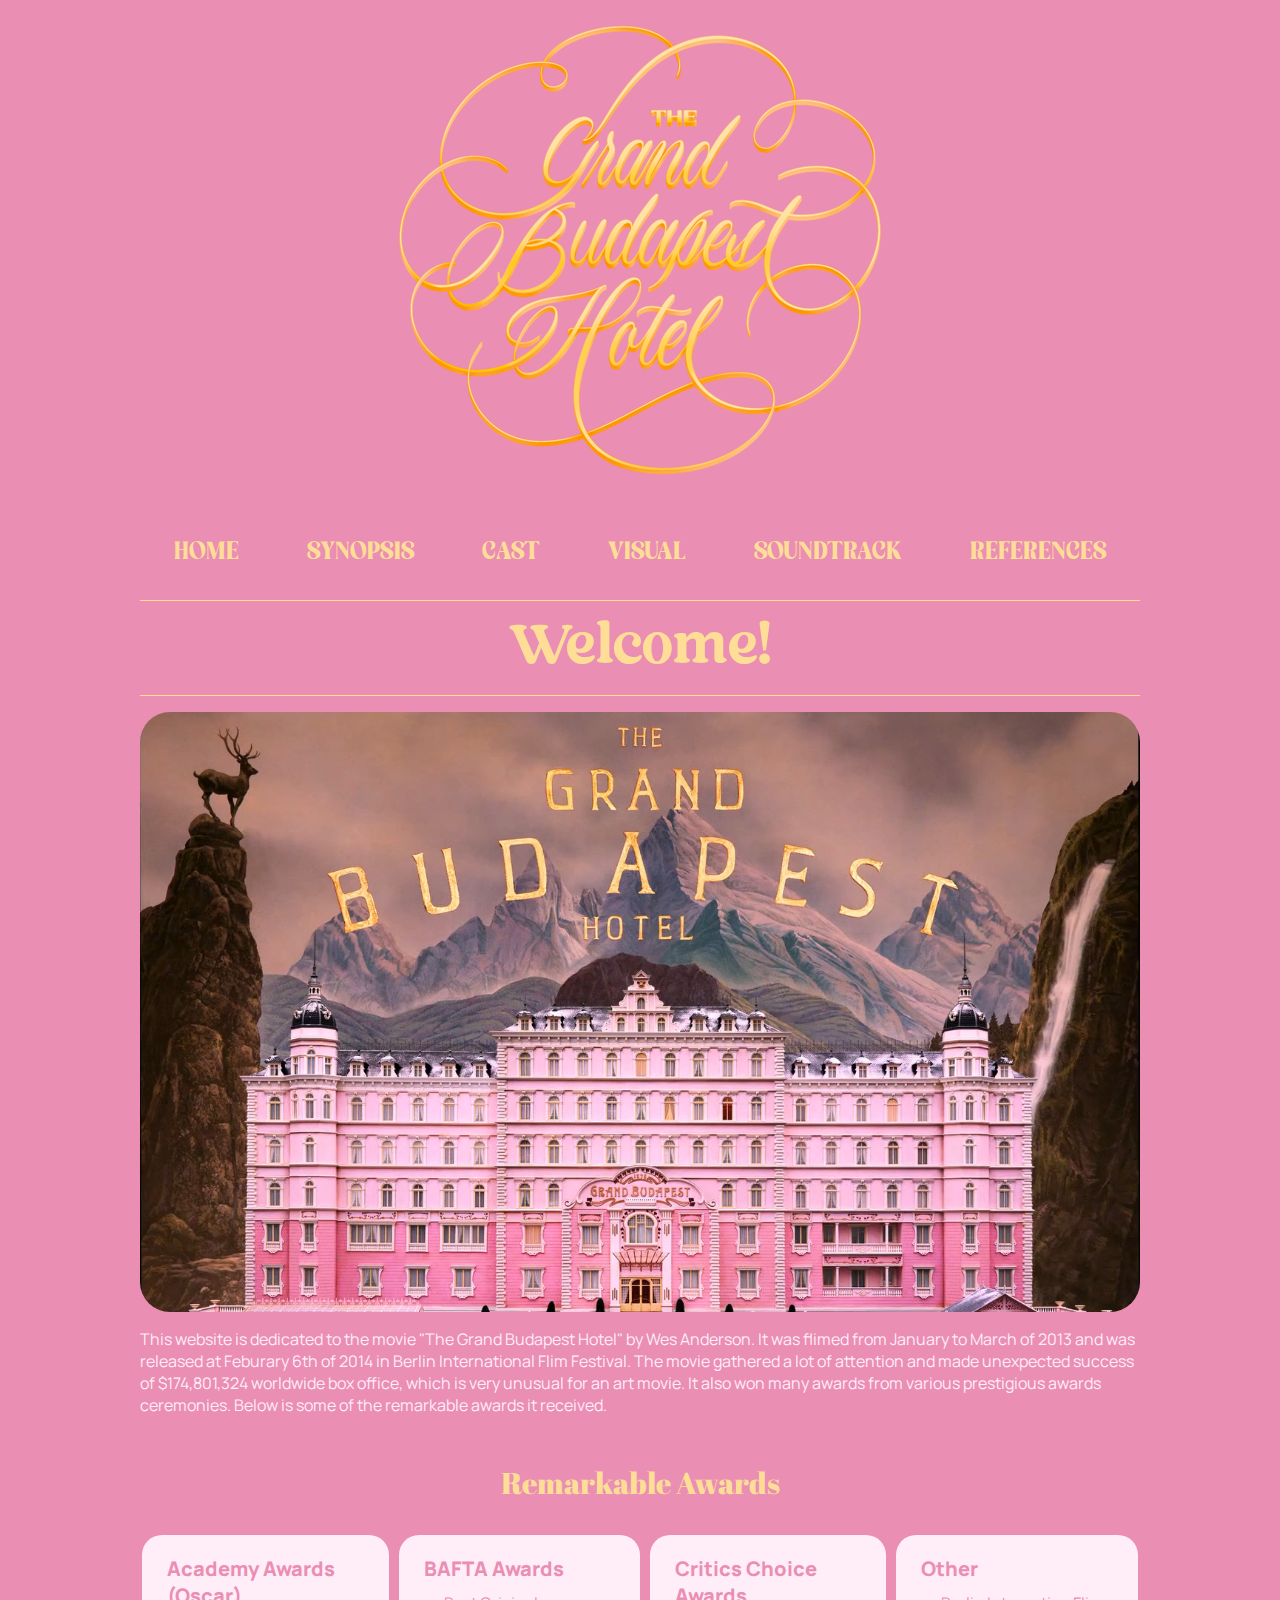
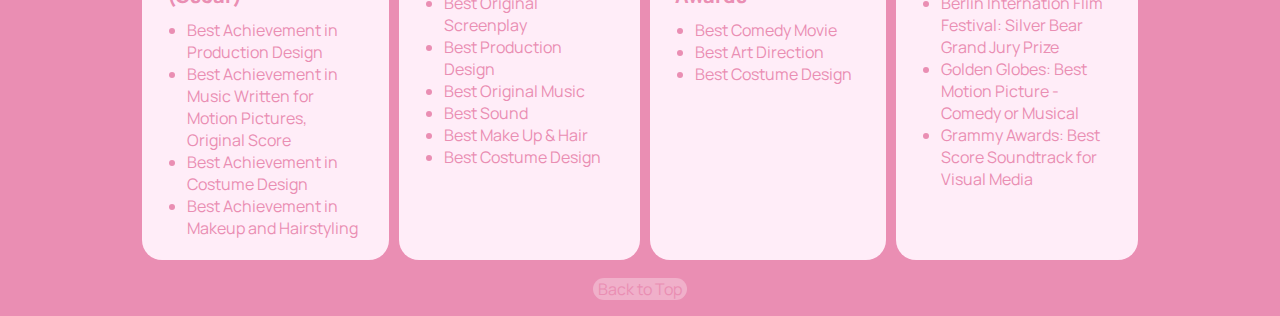
<file: index.html>
<!DOCTYPE html>
<html>
<head>
    <title> Home | The Grand Budapest Hotel </title>
    <link rel="stylesheet" href="stylesheet.css">
    <link rel="shortcut icon" type="x-icon" href="images/icon.png">
</head>
<body>
    <table cellpadding="0px">
        <tbody>
            <tr>
                <td style="text-align: center;" colspan="6"><img title="Banner" src="images/banner.png" alt="Banner" style="width: 1000px;" /></td>
            </tr>
            <tr class="nav">
                <td><a href="index.html">Home</a></td>
                <td><a href="synopsis.html">Synopsis</a></td>
                <td><a href="cast.html">Cast</a></td>
                <td><a href="visual.html">Visual</a></td>
                <td><a href="soundtrack.html">Soundtrack</a></td>
                <td><a href="references.html">References</a></td>
            </tr>
            <tr class="heading">
                <td colspan="6">
                    <p class="h1">Welcome!</p>
                </td>
            </tr>
        </tbody>
        <tbody>
            <tr>
                <td colspan="6">
                    <p><img style="width: 1000px; border-radius: 30px;" src="images/index/hotel.png" alt="The Grand Budapest Hotel" title="The Grand Budapest Hotel"></p>
                    <p>This website is dedicated to the movie "The Grand Budapest Hotel" by Wes Anderson. It was flimed from January to March of 2013 and was released at Feburary 6th of 2014 in Berlin International Flim Festival. The movie gathered a lot of attention and made unexpected success of $174,801,324 worldwide box office, which is very unusual for an art movie. It also won many awards from various prestigious awards ceremonies. Below is some of the remarkable awards it received.
                </td>
            </tr>
            <tr>
                <td colspan="6">
                    <p class="h2" style="text-align: center;">Remarkable Awards</p>
                    <table class="awards">
                        <tbody>
                            <tr>
                                <td>
                                    <p class="h3">Academy Awards (Oscar)</p>
                                    <ul>
                                        <li>Best Achievement in Production Design</li>
                                        <li>Best Achievement in Music Written for Motion Pictures, Original Score</li>
                                        <li>Best Achievement in Costume Design</li>
                                        <li>Best Achievement in Makeup and Hairstyling</li>
                                    </ul>
                                </td>
                                <td>
                                    <p class="h3">BAFTA Awards</p>
                                    <ul>
                                        <li>Best Original Screenplay</li>
                                        <li>Best Production Design</li>
                                        <li>Best Original Music</li>
                                        <li>Best Sound</li>
                                        <li>Best Make Up & Hair</li>
                                        <li>Best Costume Design</li>
                                    </ul>
                                </td>
                                <td>
                                    <p class="h3">Critics Choice Awards</p>
                                    <ul>
                                        <li>Best Comedy Movie</li>
                                        <li>Best Art Direction</li>
                                        <li>Best Costume Design</li>
                                    </ul>
                                </td>
                                <td>
                                    <p class="h3">Other</p>
                                    <ul>
                                        <li>Berlin Internation Flim Festival: Silver Bear Grand Jury Prize</li>
                                        <li>Golden Globes: Best Motion Picture - Comedy or Musical</li>
                                        <li>Grammy Awards: Best Score Soundtrack for Visual Media</li>
                                    </ul>
                                </td>
                            </tr>
                        </tbody>
                    </table>
                </td>
            </tr>
        </tbody>
        <tbody>
            <tr class="button">
                <td colspan="6">
                    <p><a href="#top">Back to Top</a></p>
                </td>
            </tr>
        </tbody>
    </table>
</body>

</html>
</file>
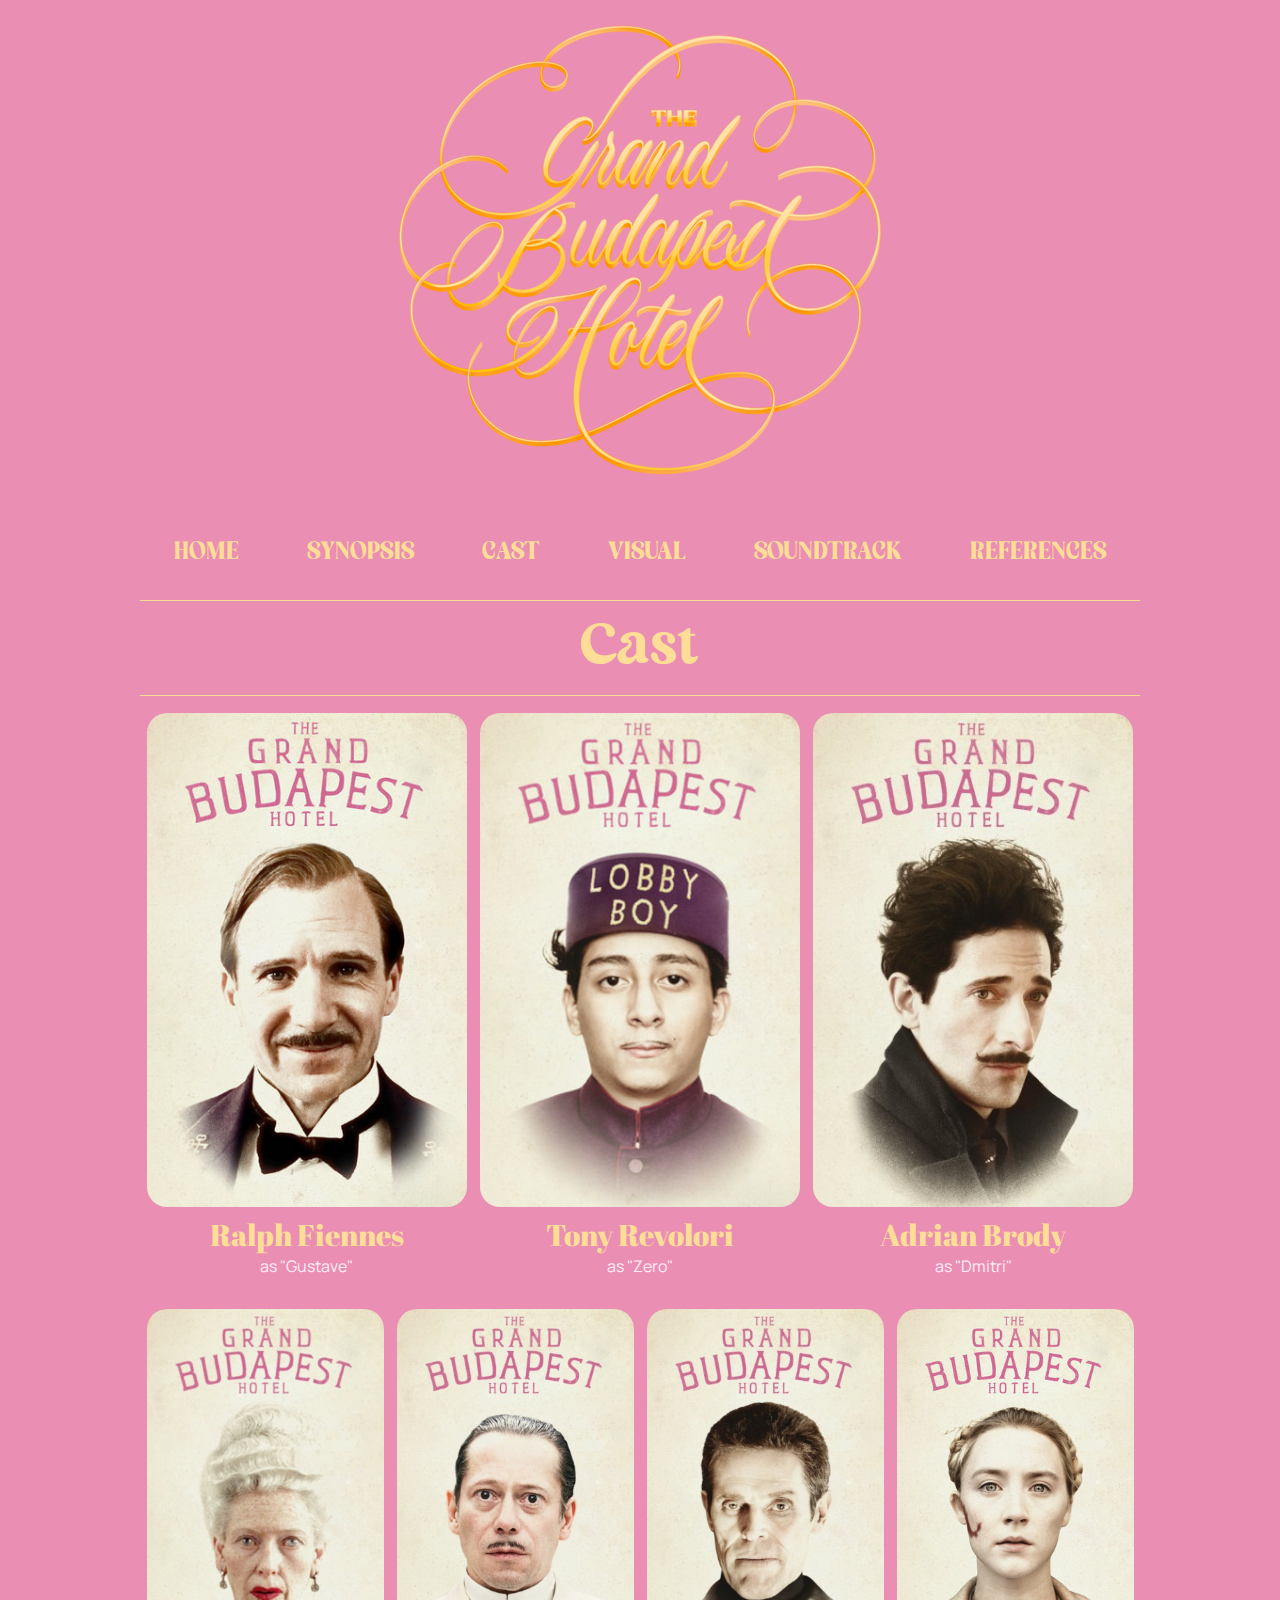
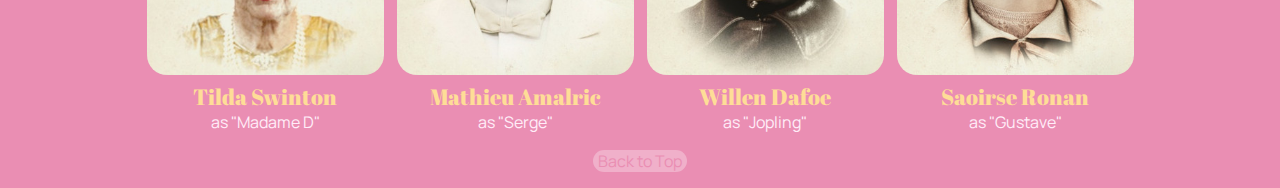
<file: cast.html>
<!DOCTYPE html>
<html>
<head>
    <title> Cast | The Grand Budapest Hotel </title>
    <link rel="stylesheet" href="stylesheet.css">
    <link rel="shortcut icon" type="x-icon" href="images/icon.png">
</head>
<body>
    <table cellpadding="0px">
        <tbody>
            <tr>
                <td style="text-align: center;" colspan="6"><img title="Banner" src="images/banner.png" alt="Banner" style="width: 1000px;" /></td>
            </tr>
            <tr class="nav">
                <td><a href="index.html">Home</a></td>
                <td><a href="synopsis.html">Synopsis</a></td>
                <td><a href="cast.html">Cast</a></td>
                <td><a href="visual.html">Visual</a></td>
                <td><a href="soundtrack.html">Soundtrack</a></td>
                <td><a href="references.html">References</a></td>
            </tr>
        </tbody>
        <tbody>
            <tr class="heading">
                <td><p class="h1">Cast</p></td>
            </tr>
            <tr>
                <td colspan="6">
                    <table class="cast1">
                        <tbody>
                            <tr>
                                <td style="font-size: 10px;">&nbsp;</td>
                            </tr>
                            <tr>
                                <td><img src="images/cast/gustave.jpg" alt="Gustave" title="M. Gustave H."></td>
                                <td><img src="images/cast/zero.jpg" alt="Zero" title="Zero Moustafa"></td>
                                <td><img src="images/cast/dmitri.jpg" alt="Dmitri" title="Dmitri Desgoffe und Taxis"></td>
                            </tr>
                            <tr>
                                <td>
                                    <a class="h2">Ralph Fiennes</a>
                                    <br />as "Gustave"
                                </td>
                                <td>
                                    <a class="h2">Tony Revolori</a>
                                    <br />as "Zero"
                                </td>
                                <td>
                                    <a class="h2">Adrian Brody</a>
                                    <br />as "Dmitri"
                                </td>
                            </tr>
                        </tbody>
                    </table> 
                </td>
            </tr>
            <tr>
                <td height="30px">&nbsp;</td>
            </tr>
            <tr>
                <td colspan="6">
                    <table class="cast2">
                        <tbody>
                            <tr>
                                <td><img src="images/cast/madamed.jpg" alt="Madame D" title="Madame Celine Villeneuve Desgoffe und Taxis"></td>
                                <td><img src="images/cast/serge.jpg" alt="Serge" title="Serge X."></td>
                                <td><img src="images/cast/jopling.jpg" alt="Jopling" title="J. G. Jopling"></td>
                                <td><img src="images/cast/agatha.jpg" alt="Agatha" title="Agatha"></td>
                            </tr>
                            <tr>
                                <td>
                                    <a class="h2" style="font-size: 22px;">Tilda Swinton</a>
                                    <br />as "Madame D"
                                </td>
                                <td>
                                    <a class="h2" style="font-size: 22px;">Mathieu Amalric</a>
                                    <br />as "Serge"
                                </td>
                                <td>
                                    <a class="h2" style="font-size: 22px;">Willen Dafoe</a>
                                    <br />as "Jopling"
                                </td>
                                
                                <td>
                                    <a class="h2" style="font-size: 22px;">Saoirse Ronan</a>
                                    <br />as "Gustave"
                                </td>
                            </tr>
                        </tbody>
                    </table>
                </td>
            </tr>
        </tbody>
        <tbody>
            <tr class="button">
                <td colspan="6">
                    <p><a href="#top">Back to Top</a></p>
                </td>
            </tr>
        </tbody>
    </table>
</body>

</html>
</file>
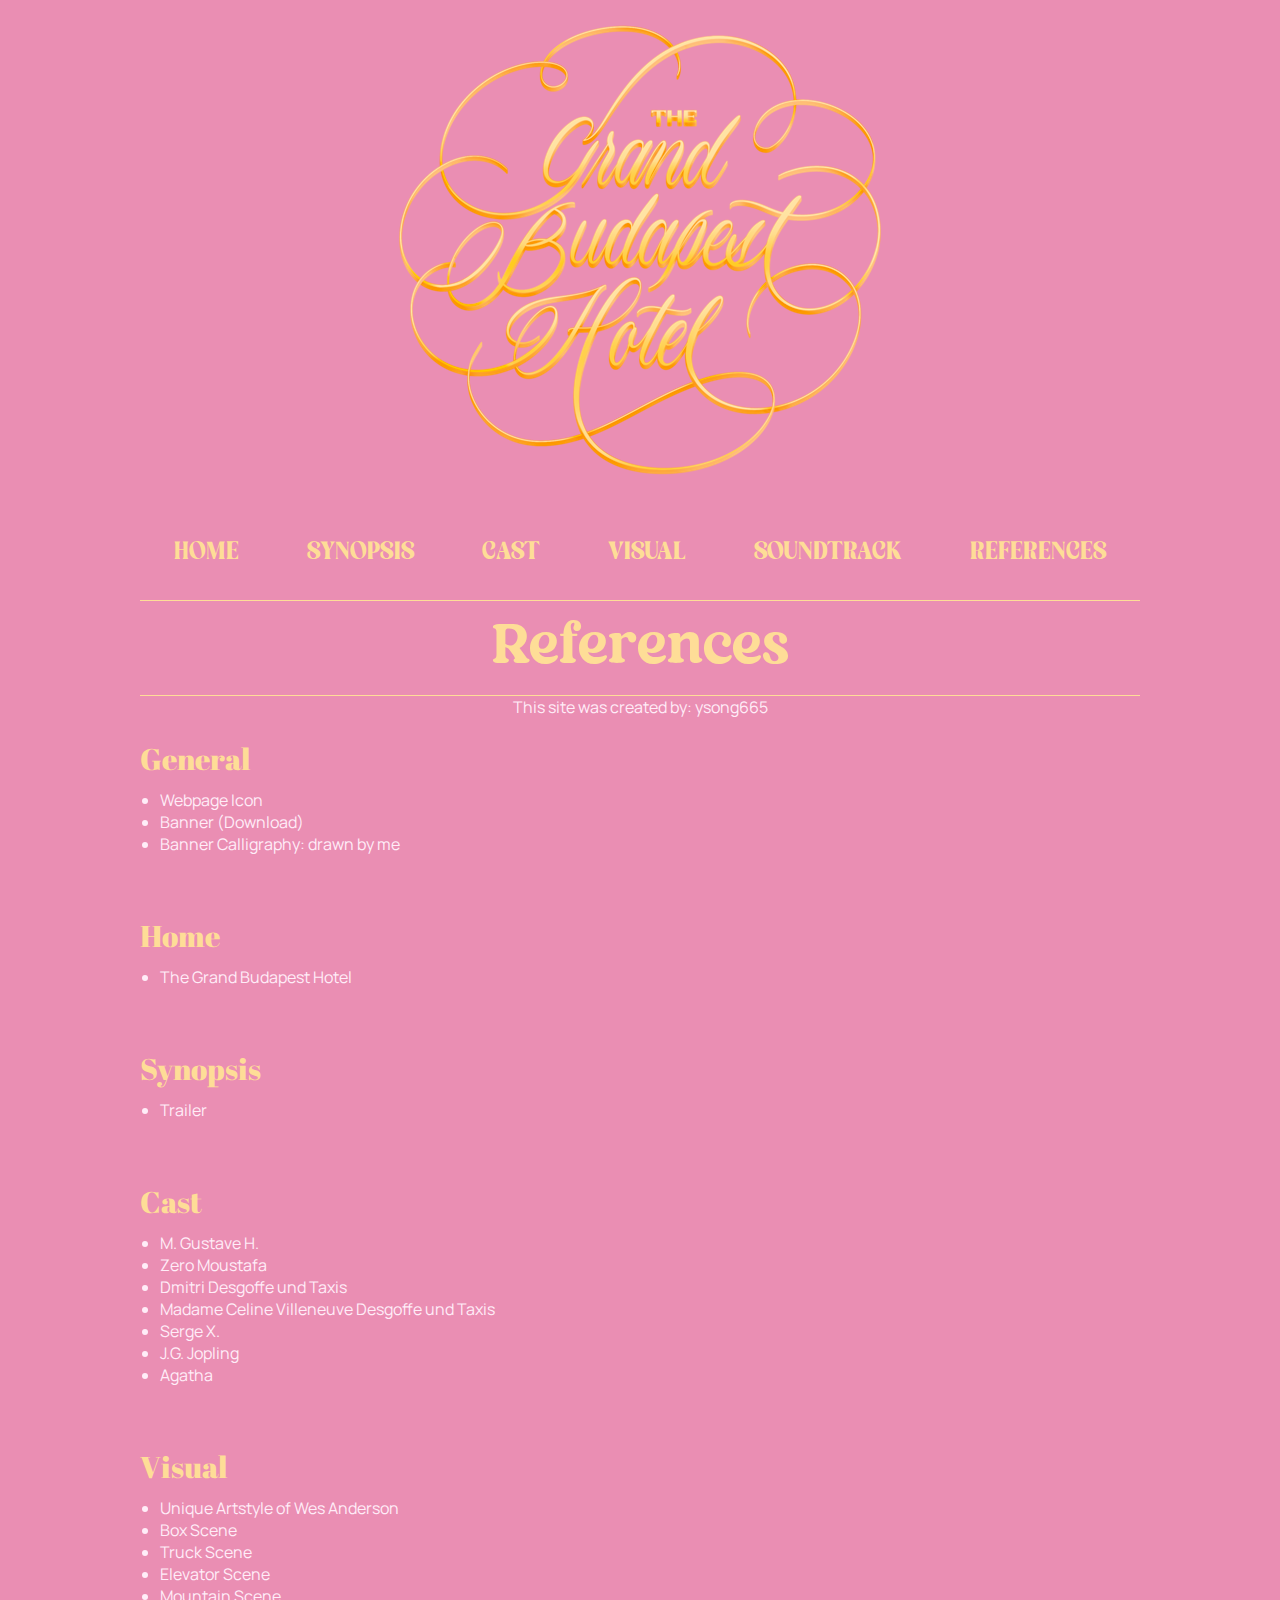
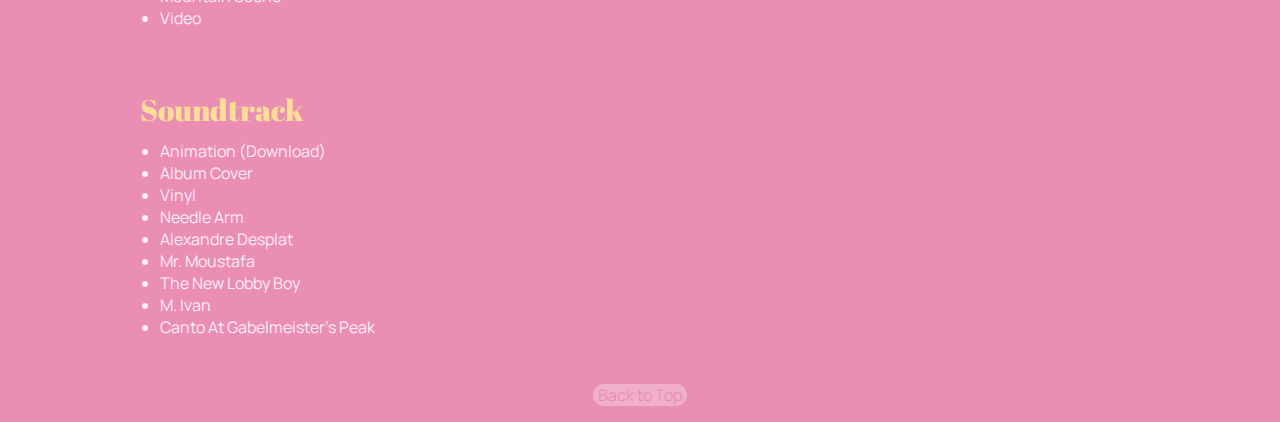
<file: references.html>
<!DOCTYPE html>
<html>
<head>
    <title> References | The Grand Budapest Hotel </title>
    <link rel="stylesheet" href="stylesheet.css">
    <link rel="shortcut icon" type="x-icon" href="images/icon.png">
</head>
<body>
    <table cellpadding="0px">
        <tbody>
            <tr>
                <td style="text-align: center;" colspan="6"><img title="Banner" src="images/banner.png" alt="Banner" style="width: 1000px;" /></td>
            </tr>
            <tr class="nav">
                <td><a href="index.html">Home</a></td>
                <td><a href="synopsis.html">Synopsis</a></td>
                <td><a href="cast.html">Cast</a></td>
                <td><a href="visual.html">Visual</a></td>
                <td><a href="soundtrack.html">Soundtrack</a></td>
                <td><a href="references.html">References</a></td>
            </tr>
            <tr class="heading">
                <td colspan="6">
                    <p class="h1">References</p>
                </td>
            </tr>
            <tr>
                <td style="text-align: center;">This site was created by: ysong665</td>
            </tr>
        </tbody>
        <tbody class="ref">
            <tr>
                <td colspan="6">
                    <p class="h2" style="margin-top: -10px;">General</p>
                    <ul>
                        <li><a href="https://tacchi-canvas-prod.s3.amazonaws.com/uploads/work/image/2419/The_Grand_Budapest_Hotel_by_Erin_Hope__Illustrator_in_Tokyo.png" target="_blank" rel="noopener">Webpage Icon</a></li>
                        <li><a href="originals/banner.afphoto">Banner (Download)</a></li>
                        <li>Banner Calligraphy: drawn by me</li>
                    </ul>
                </td>
            </tr>
            <tr>
                <td colspan="6">
                    <p class="h2">Home</p>
                    <ul>
                        <li><a href="https://miro.medium.com/v2/0*1KKHXR25gHP76Qdz." target="_blank" rel="noopener">The Grand Budapest Hotel</a></li>
                    </ul>
                </td>
            </tr>
            <tr>
                <td colspan="6">
                    <p class="h2">Synopsis</p>
                    <ul>
                        <li><a href="https://youtu.be/R9xCXtxfNcQ" target="_blank" rel="noopener">Trailer</a></li>
                    </ul>
                </td>
            </tr>
            <tr>
                <td colspan="6">
                    <p class="h2">Cast</p>
                    <ul>
                        <li><a href="https://movieviral.com/wp-content/uploads/2014/04/gustave-h-grand-budapest-hotel.jpg" target="_blank" rel="noopener">M. Gustave H.</a></li>
                        <li><a href="https://movieviral.com/wp-content/uploads/2014/04/zero-grand-budapest-hotel.jpg" target="_blank" rel="noopener">Zero Moustafa</a></li>
                        <li><a href="https://movieviral.com/wp-content/uploads/2014/04/grand-budapest-hotel-dmitri-450x702.jpg" target="_blank" rel="noopener">Dmitri Desgoffe und Taxis</a></li>
                        <li><a href="https://movieviral.com/wp-content/uploads/2014/04/grand-budapest-hotel-madame-620x967.jpg" target="_blank" rel="noopener">Madame Celine Villeneuve Desgoffe und Taxis</a></li>
                        <li><a href="https://movieviral.com/wp-content/uploads/2014/04/grand-budapest-hotel-serge-620x967.jpg" target="_blank" rel="noopener">Serge X.</a></li>
                        <li><a href="https://movieviral.com/wp-content/uploads/2014/04/grand-budapest-hotel-jopling-620x967.jpg" target="_blank" rel="noopener">J.G. Jopling</a></li>
                        <li><a href="https://movieviral.com/wp-content/uploads/2014/04/agatha-grand-budapest-hotel.jpg" target="_blank" rel="noopener">Agatha</a></li>
                    </ul>
                </td>
            </tr>
            <tr>
                <td colspan="6">
                    <p class="h2">Visual</p>
                    <ul>
                        <li><a href="https://faroutmagazine.co.uk/static/uploads/1/2022/04/The-real-life-interior-of-The-Grand-Budapest-Hotel.jpg" target="_blank" rel="noopener">Unique Artstyle of Wes Anderson</a></li>
                        <li><a href="https://www.filmmattersmagazine.com/wp-content/uploads/2022/04/Goodison-3.jpg" target="_blank" rel="noopener">Box Scene</a></li>
                        <li><a href="https://www.collater.al/wp-content/uploads/2020/05/MV5BZjk3ZjZmOWUtMGFlMC00NWY3LTk1NWEtOThhNTE5ZTlhZjRlXkEyXkFqcGdeQXVyMjMzMDI4MjQ@._V1_SY1000_CR0013301000_AL_-1024x770.jpg" target="_blank" rel="noopener">Truck Scene</a></li>
                        <li><a href="https://www.collater.al/wp-content/uploads/2020/05/MV5BMTQ0OTkxMzIyN15BMl5BanBnXkFtZTgwMzI1MjY1MDE@._V1_SX1500_CR001500999_AL_-1024x682.jpg" target="_blank" rel="noopener">Elevator Scene</a></li>
                        <li><a href="https://miro.medium.com/v2/1*AOxdDkXo_3Er-bgVdzuXLw.jpeg" target="_blank" rel="noopener">Mountain Scene</a></li>
                        <li><a href="https://youtu.be/iGF3LQhIHaQ" target="_blank" rel="noopener">Video</a></li>
                    </ul>
                </td>
            </tr>
            <tr>
                <td colspan="6">
                    <p class="h2">Soundtrack</p>
                    <ul>
                        <li><a href="originals/anim.pptx" target="_blank" rel="noopener">Animation (Download)</a></li>
                        <li><a href="https://i.scdn.co/image/ab67616d0000b273afda2a51e7bb55197fdeb4c0" target="_blank" rel="noopener">Album Cover</a></li>
                        <li><a href="https://cdn2.vectorstock.com/i/1000x1000/60/96/vinyl-disc-mock-up-realistic-blank-vector-15056096.jpg" target="_blank" rel="noopener"></a>Vinyl</li>
                        <li><a href="https://www.stickpng.com/img/electronics/turntables/record-needle-arm" target="_blank" rel="noopener">Needle Arm</a></li>
                        <li><a href="https://upload.wikimedia.org/wikipedia/commons/8/86/AlexandreDesplat-gros-plan.jpg" target="_blank" rel="noopener">Alexandre Desplat</a></li>
                        <li><a href="https://youtu.be/duPMC7IEcFE" target="_blank" rel="noopener">Mr. Moustafa</a></li>
                        <li><a href="https://youtu.be/AZ6HkyVkX0s" target="_blank" rel="noopener">The New Lobby Boy</a></li>
                        <li><a href="https://youtu.be/Zc2f5WOgBOs" target="_blank" rel="noopener">M. Ivan</a></li>
                        <li><a href="https://youtu.be/G_nyrTa49uE" target="_blank" rel="noopener">Canto At Gabelmeister's Peak</a></li>
                    </ul>
                </td>
            </tr>
        </tbody>
        <tbody>
            <tr class="button">
                <td colspan="6">
                    <p><a href="#top">Back to Top</a></p>
                </td>
            </tr>
        </tbody>
    </table>
</body>

</html>
</file>
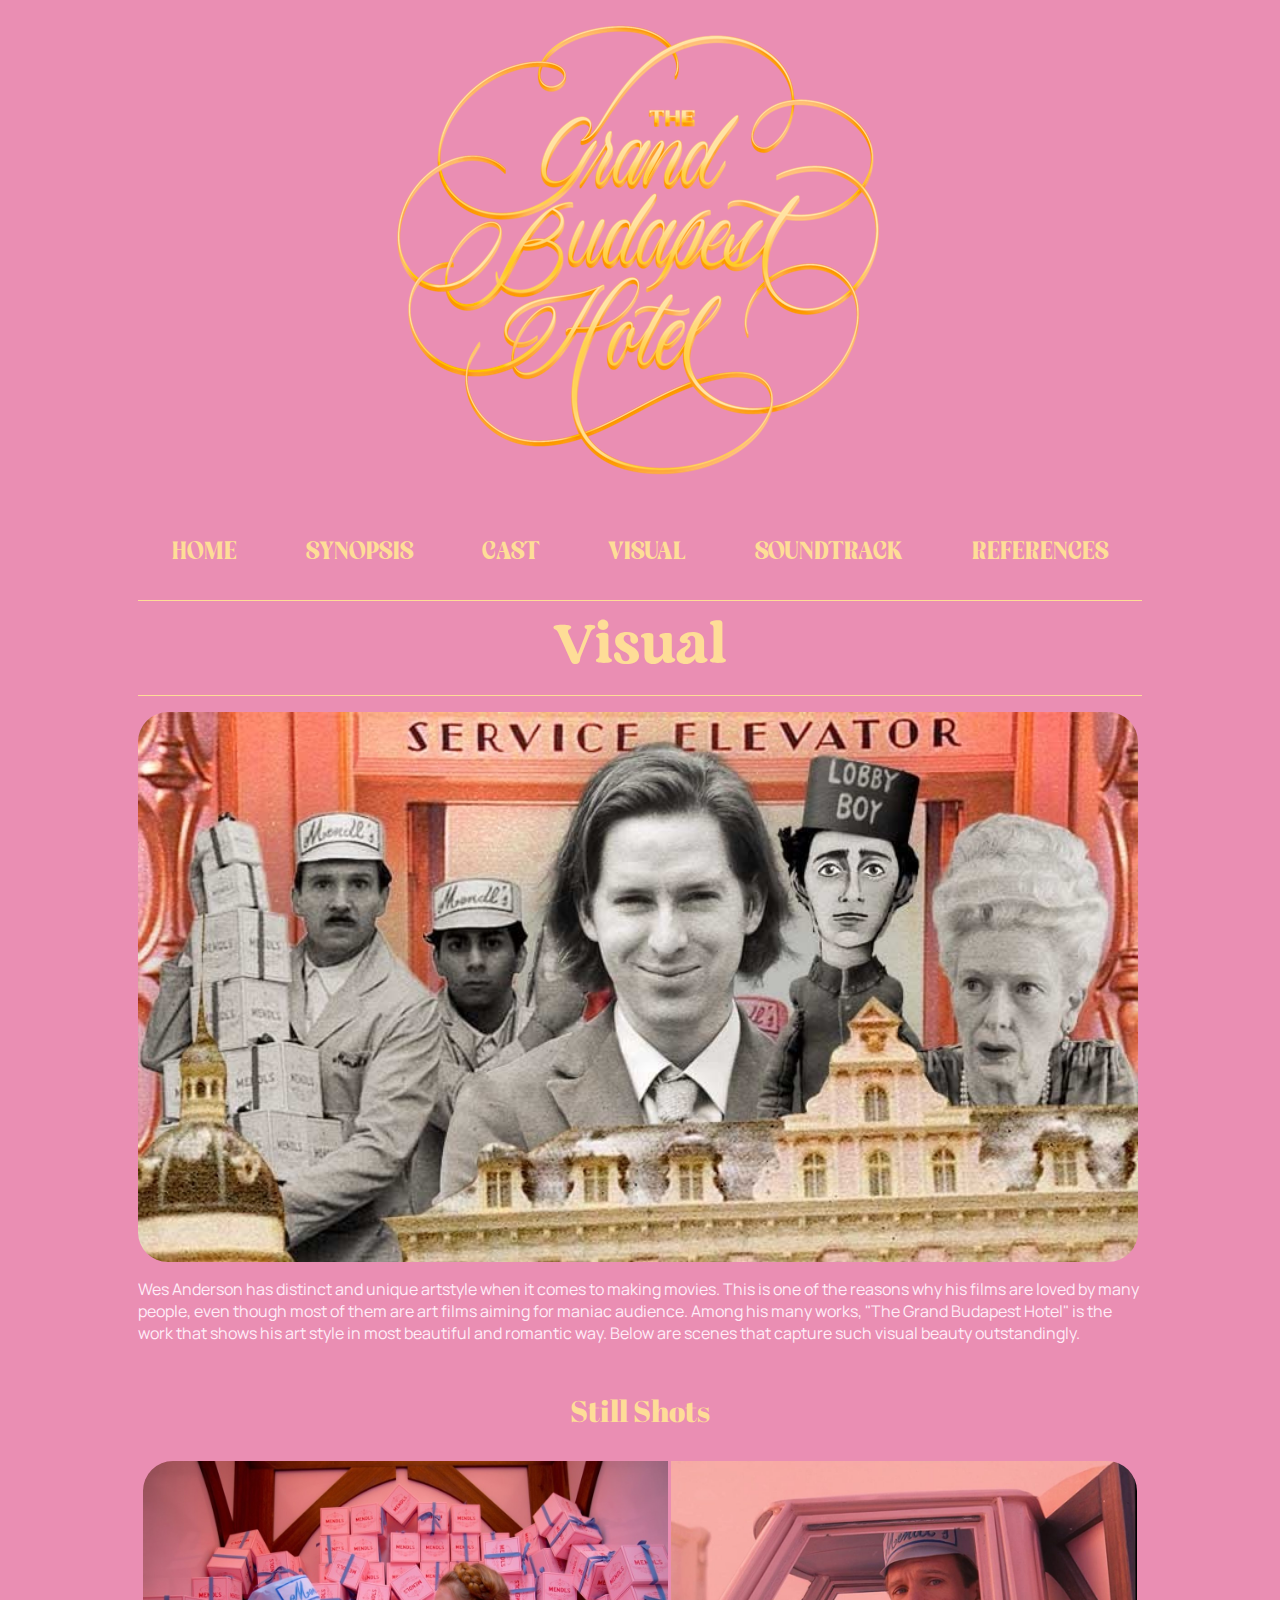
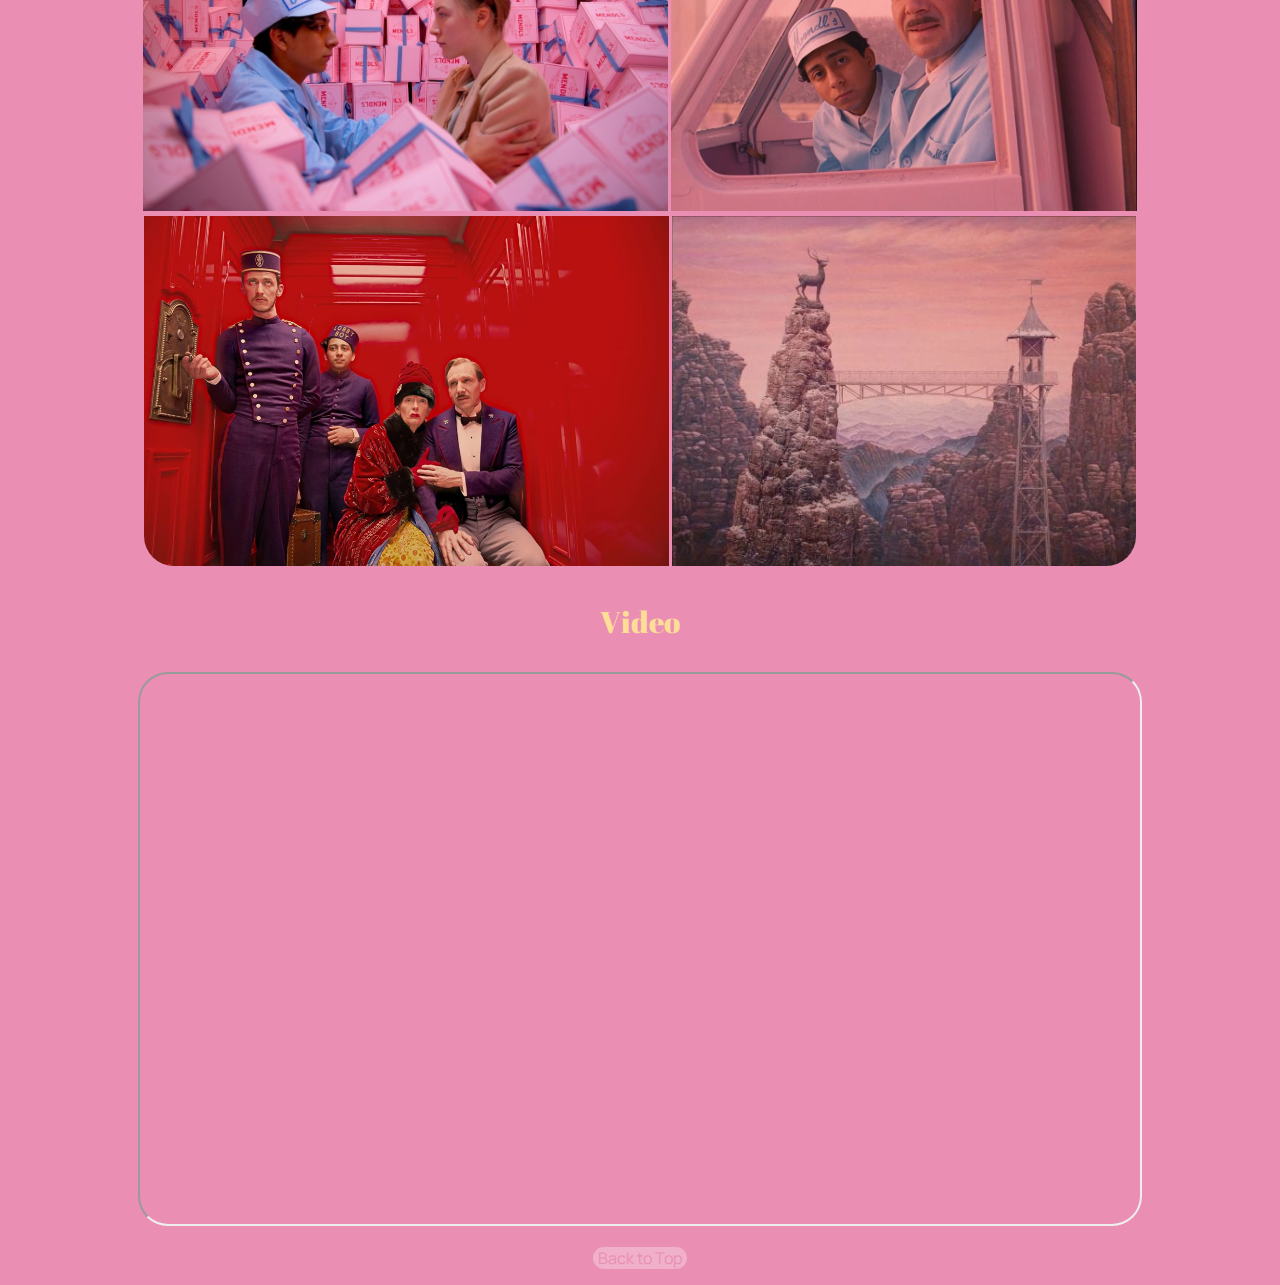
<file: visual.html>
<!DOCTYPE html>
<html>
<head>
    <title> Visual | The Grand Budapest Hotel </title>
    <link rel="stylesheet" href="stylesheet.css">
    <link rel="shortcut icon" type="x-icon" href="images/icon.png">
</head>
<body>
    <table cellpadding="0px">
        <tbody>
            <tr>
                <td style="text-align: center;" colspan="6"><img title="Banner" src="images/banner.png" alt="Banner" style="width: 1000px;" /></td>
            </tr>
            <tr class="nav">
                <td><a href="index.html">Home</a></td>
                <td><a href="synopsis.html">Synopsis</a></td>
                <td><a href="cast.html">Cast</a></td>
                <td><a href="visual.html">Visual</a></td>
                <td><a href="soundtrack.html">Soundtrack</a></td>
                <td><a href="references.html">References</a></td>
            </tr>
            <tr class="heading">
                <td colspan="6">
                    <p class="h1">Visual</p>
                </td>
            </tr>
        </tbody>
        <tbody>
            <tr>
                <td colspan="6">
                    <p><img style="width: 1000px; border-radius: 30px;" src="images/visual/unique.jpg" alt="Unique Artstyle" title="Unique artstyle of Wes Anderson"></p>
                    <p>Wes Anderson has distinct and unique artstyle when it comes to making movies. This is one of the reasons why his films are loved by many people, even though most of them are art films aiming for maniac audience. Among his many works, "The Grand Budapest Hotel" is the work that shows his art style in most beautiful and romantic way. Below are scenes that capture such visual beauty outstandingly.</p>
                </td>
            </tr>
        </tbody>
        <tbody class="scenes">
            <tr>
                <td colspan="6">
                    <p class="h2">Still Shots</p>
                    <img style="border-radius: 30px 0 0 0;" src="images/visual/box.jpg" alt="Box Scene" title="Box scene">
                    <img style="border-radius: 0 30px 0 0;" src="images/visual/truck.jpg" alt="Truck Scene" title="Truck Scene">
                    <img style="border-radius: 0 0 0 30px;" src="images/visual/elevator.jpg" alt="Elevator Scene" title="Elevator Scene">
                    <img style="border-radius: 0 0 30px 0;" src="images/visual/mountain.jpg" alt="Mountain Scene" title="Mountain Scenee">
                </td>
            </tr>
            <tr>
                <td colspan="6">
                    <p class="h2">Video</p>
                    <iframe style="width: 1000px; height:550px; border-radius: 30px;" src="https://www.youtube.com/embed/iGF3LQhIHaQ"></iframe>
                </td>
            </tr>
        </tbody>
        <tbody>
            <tr class="button">
                <td colspan="6">
                    <p><a href="#top">Back to Top</a></p>
                </td>
            </tr>
        </tbody>
    </table>
</body>

</html>
</file>
<file: stylesheet.css>
@font-face {
    font-family: 'Manrope';
    src: url('fonts/Manrope.ttf');
}
@font-face {
    font-family: 'Rosella Inline';
    src: url('fonts/Rosella-Inline.ttf');
}
@font-face {
    font-family: 'AimaDisplay Regular';
    src: url('fonts/AimaDisplay-Regular.otf');
}
@font-face {
    font-family: 'Abril Fatface';
    src: url('fonts/Abril-Fatface.ttf')
}
@font-face {
    font-family: 'Storia Lettering';
    src: url('fonts/Storia-Lettering.otf')
}



/* general setting */
* {
    font-family: Manrope;
    color: #ffedf8;
}
html {
  scroll-behavior: smooth;
}
body {
    margin-top: 0;
    padding: 0;
    display: flex;
    text-align: left;
    background: #EA8EB3;
    margin: 0;
    position: absolute;
    left: 50%;
    transform: translate(-50%, 0);
}
table {
    width: 1000px;
    border: 0px;
    border-collapse: collapse;
    margin-left: auto;
    margin-right: auto;
}
img {
  display: block;
}



/* nav bar */
.nav {
    height: 100px;
    margin: 0;
    padding: 0;
    display: flex;
}
.nav td {
    text-align: center;
    width: auto;
    margin: auto;
    transition: 0.5s;
}
.nav td a {
    display: block;
    text-decoration: none;
    padding: 5px;
    font-size: 25px;
    font-family: Storia Lettering;
    color: #fedd97;
    padding: 7px 10px 0px 10px;
    text-transform: uppercase;
    transition: 0.5s;
}
.nav:hover td a {
    transform: scale(1.5);
    opacity: 0.2;
    filter: blur(5px);
}
.nav td a:hover{
    transform: scale(1.5);
    opacity: 1;
    filter: blur(0);
    text-decoration: none;
    color: #EA8EB3;
}
.nav td a:before {
    content:'';
    position: absolute;
    top: 0;
    left: 0;
    width: 100%;
    height: 100%;
    background: #fedd97;
    transition: 0.5s;
    transform-origin:right;
    transform: scaleX(0);
    z-index: -1;
    border-radius: 25px;
}
.nav td a:hover:before {
    transition: transform 0.5s;
    transform-origin: left;
    transform: scaleX(1);
}



/* back to top */
.button {
    text-align: center;
} 
.button a {
    text-decoration: none;
    background-color: #f0b0ca;
    color: #EA8EB3;
    padding-left: 5px;
    padding-right: 5px;
    border-radius: 30px;
    transition: 1s;
}
.button a:hover {
    background-color: #fedd97;
    color: #EA8EB3;
    transition: 1s;
}



/* headings */
.h1 {
    font-family: AimaDisplay Regular;
    font-size: 50px;
    color: #fedd97;
    text-align: center;
    margin: -15px 0 -20px 0;
}
.heading {
    border-top: 1px solid #fedd97;
    border-bottom: 1px solid #fedd97;
}
.h2 {
    font-family: Abril Fatface;
    font-size: 30px;
    color: #fedd97;
}
.h3 {
    font-size: 20px;
    font-weight: 800;
}



/* awards */
.awards {
    border-collapse: separate;
}
.awards tbody {
    display: block;
    border-spacing: 10px;
    margin: -10px;
}
.awards td {
    background-color: #ffedf8;
    border-radius: 20px;
    width: 242.5px;
    padding: 0px 25px 5px 25px;
    vertical-align: baseline;
}
.awards p, .awards li {
    color: #EA8EB3;
}
.awards ul {
    margin-top: -10px;
    margin-left: -20px;
}



/* cast images */
.cast1, .cast2 {
    text-align: center;
}
.cast1 img, .cast2 img {
    border-radius: 20px;
    display: inline;
    margin-left: auto;
    margin-right: auto;
}
.cast1 img {
    width: 320px;
}
.cast2 img {
    width: 237px;
}



/* scenes */
.scenes img {
    height: 350px;
    display: inline;
}
.scenes {
    text-align: center;
}



/* playlist */
.playlist td {
    text-align: center;
}



/* references links */
.ref {
    border-collapse: separate;
    display: block;
    border-spacing: 30px;
    margin-left: -30px;
}
.ref ul {
    margin: -20px 0 0 -20px;
}
.ref a {
    text-decoration: none;
}
.ref a:hover {
    color: #EA8EB3;
    background-color: #ffedf8;
}
</file>
